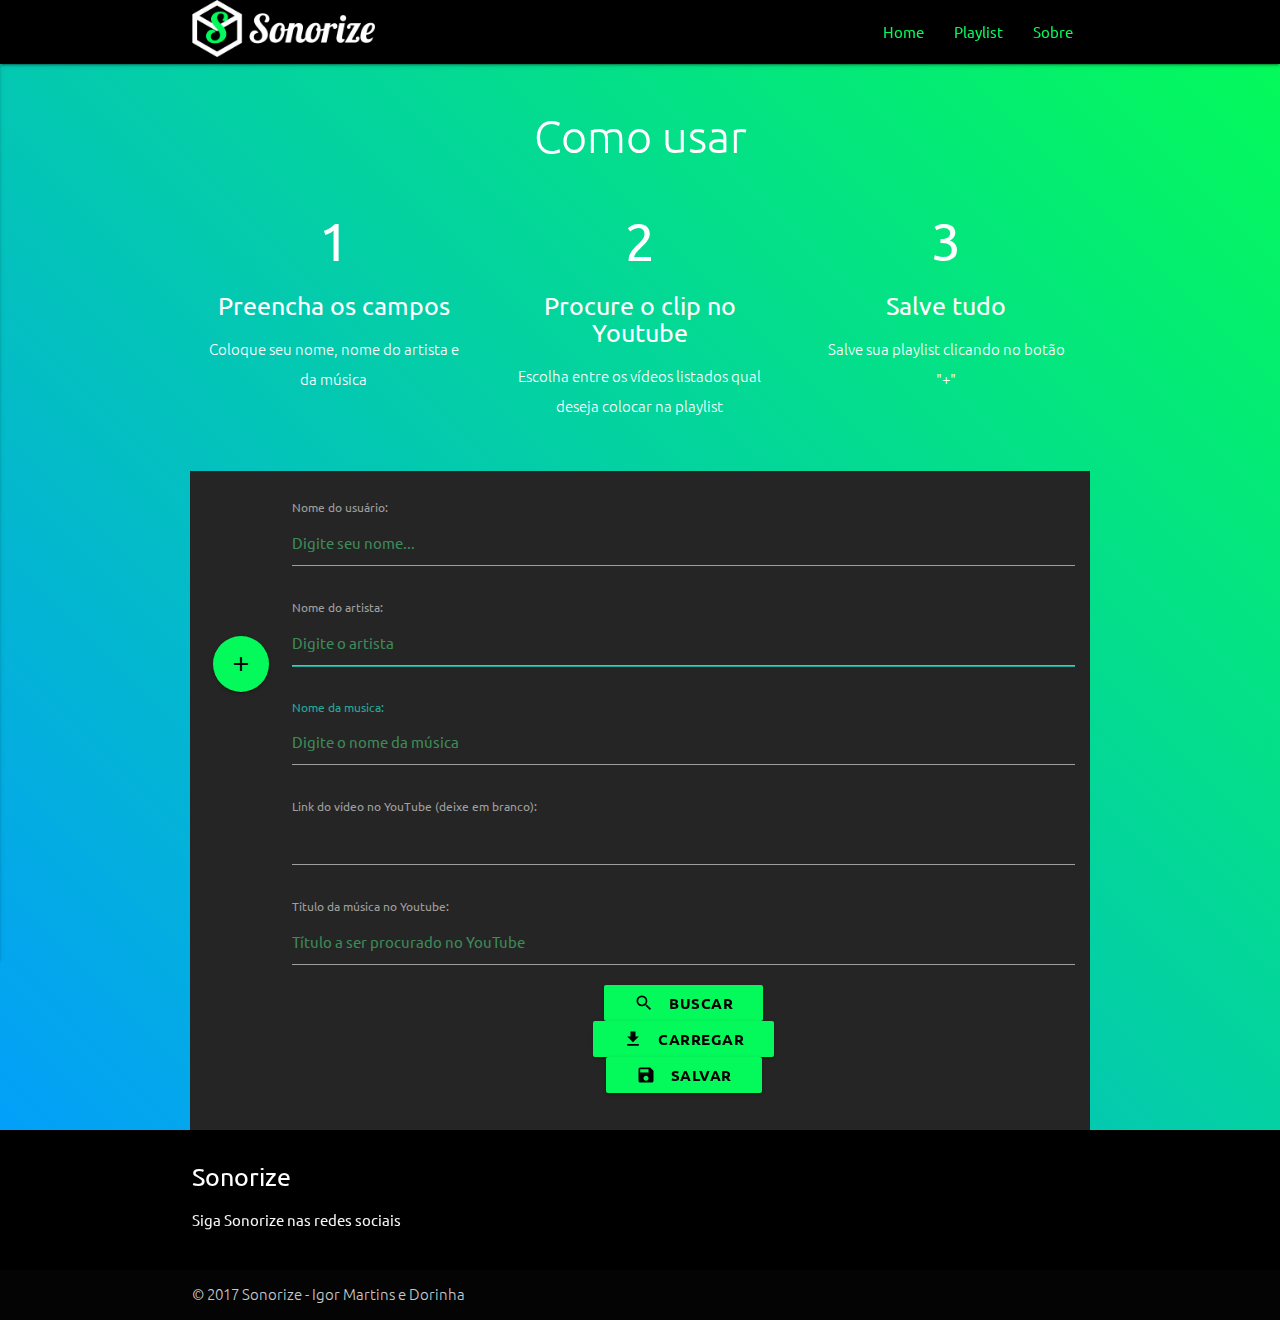
<file: playlist.html>
<!DOCTYPE html>
<html>

<head>
  <meta charset="utf-8">
  <meta name="viewport" content="width=device-width, initial-scale=1"/>
  <meta name="theme-color" content="#04fa5a">
  <title>Sonorize</title>
  <link href="css/materialize.css" type="text/css" rel="stylesheet" media="screen,projection"/>
  <link href="css/estilo.css" type="text/css" rel="stylesheet" media="screen,projection"/>
  <link href="css/playlist.css" type="text/css" rel="stylesheet" media="screen,projection"/>
  <link rel="icon" href="imgs/icon.png">
  <link href="https://fonts.googleapis.com/css?family=PT+Sans|Raleway|Ubuntu" rel="stylesheet">
  <link href="https://fonts.googleapis.com/icon?family=Material+Icons" rel="stylesheet">
</head>

<body>
  <header>
    <div class="navbar-fixed">
      <nav class="black" role="navigation">
        <div class="nav-wrapper container">
          <a id="logo-container" href="index.html" class="brand-logo">
            <img id="logo-menu" src="imgs/sonorize-branco.png" alt="Logo Sonorize">
          </a>
          <ul class="right hide-on-med-and-down">
            <li><a href="index.html">Home</a></li>
            <li><a href="playlist.html">Playlist</a></li>
            <li><a href="sobre.html">Sobre</a></li>
          </ul>
          <a href="index.html" data-activates="nav-mobile" class="button-collapse"><i class="material-icons">menu</i></a>
        </div>
      </nav>
    </div>
    <ul id="nav-mobile" class="side-nav">
      <li><a href="index.html">Home</a></li>
      <li><a href="playlist.html">Playlist</a></li>
      <li><a href="sobre.html">Sobre</a></li>
    </ul>
  </header>

  <div id="fundo">

    <div class="container white-text">
      <div class="section">
        <div class="row">
          <h1 id="funciona" class="light center">Como usar</h1>
          <div class="col s12 m4">
            <div class="icon-block">
              <h2 class="center">1</h2>
              <h5 class="center">Preencha os campos</h5>
              <p class="light center">Coloque seu nome, nome do artista e da música</p>
            </div>
          </div>

          <div class="col s12 m4">
            <div class="icon-block">
              <h2 class="center">2</h2>
              <h5 class="center">Procure o clip no Youtube</h5>
              <p class="light center">Escolha entre os vídeos listados qual deseja colocar na playlist</p>
            </div>
          </div>

          <div class="col s12 m4">
            <div class="icon-block">
              <h2 class="center">3</h2>
              <h5 class="center">Salve tudo</h5>
              <p class="light center">Salve sua playlist clicando no botão "+"</p>
            </div>
          </div>

        </div>
      </div>
    </div>

    <main id="app">
      <div id="info-usuario">
        <label for="nome-usuario">Nome do usuário:</label>
        <input type="text" id="nome-usuario" placeholder="Digite seu nome...">
      </div>
      <div id="nova-tarefa">
        <label for="nova-tarefa-artista">Nome do artista:</label>
        <input type="text" class="nova-tarefa "id="nova-tarefa-artista" autofocus placeholder="Digite o artista">
        <label for="nova-tarefa-musica">Nome da musica:</label>
        <input type="text" class="nova-tarefa" id="nova-tarefa-musica" autofocus placeholder="Digite o nome da música">
        <label for="nova-tarefa-artista">Link do vídeo no YouTube (deixe em branco): </label>
        <input type="text" class="nova-tarefa "id="nova-tarefa-link">
      </div>
      <button id="incluir-nova-tarefa" class="btn-floating btn-large waves-effect waves-light #212121 grey darken-4"><i class="material-icons">add</i></button>


      <div class="row">
          <div class="col-md-6 col-md-offset-3">
              <form action="#">
                <label for="nome-usuario">Título da música no Youtube:</label>
                  <input type="text" id="search" placeholder="Título a ser procurado no YouTube"/>
                  <div class="cont-botoes">
                    <button type="submit" class="btn waves-effect waves-dark"><i class="material-icons left">search</i>Buscar</button>
                    <button id="carregar" class="btn waves-effect waves-dark"><i class="material-icons left">file_download</i>Carregar</button>
                    <button id="salvar" class="btn waves-effect waves-dark"><i class="material-icons left">save</i>Salvar</button>
                  </div>
              </form>
              <div id="results"></div>
          </div>
      </div>

      <ul id="lista-playlist"></ul>

      <!-- <div class="col s12 m12">
        <div class="icon-block">
          <h5 class="center">Não encontrou o vídeo que queria? Veja estas dicas</h5>
          <p class="light center">Salve sua playlist clicando no botão "+"</p>
        </div>
      </div> -->

    </main>
</div>

  <footer class="page-footer #000000 black">
    <div class="container">
      <div class="row">
        <div class="col l6 s12">
          <h5 class="white-text">Sonorize</h5>
          <p class="grey-text text-lighten-4">Siga Sonorize nas redes sociais</p>
        </div>
      </div>
    </div>
    <div class="footer-copyright">
      <div class="container"> © 2017 Sonorize - Igor Martins e Dorinha</div>
    </div>
  </footer>

  <script src="js/jquery-3.2.1.js"></script>
  <script src="js/app.js"></script>
  <script src="https://apis.google.com/js/client.js?onload=googleApiClientReady"></script>
  <script src="js/materialize.js"></script>
  <script src="js/playlist.js"></script>
  <script src="js/motor.js"></script>

  </body>
</html>
</file>
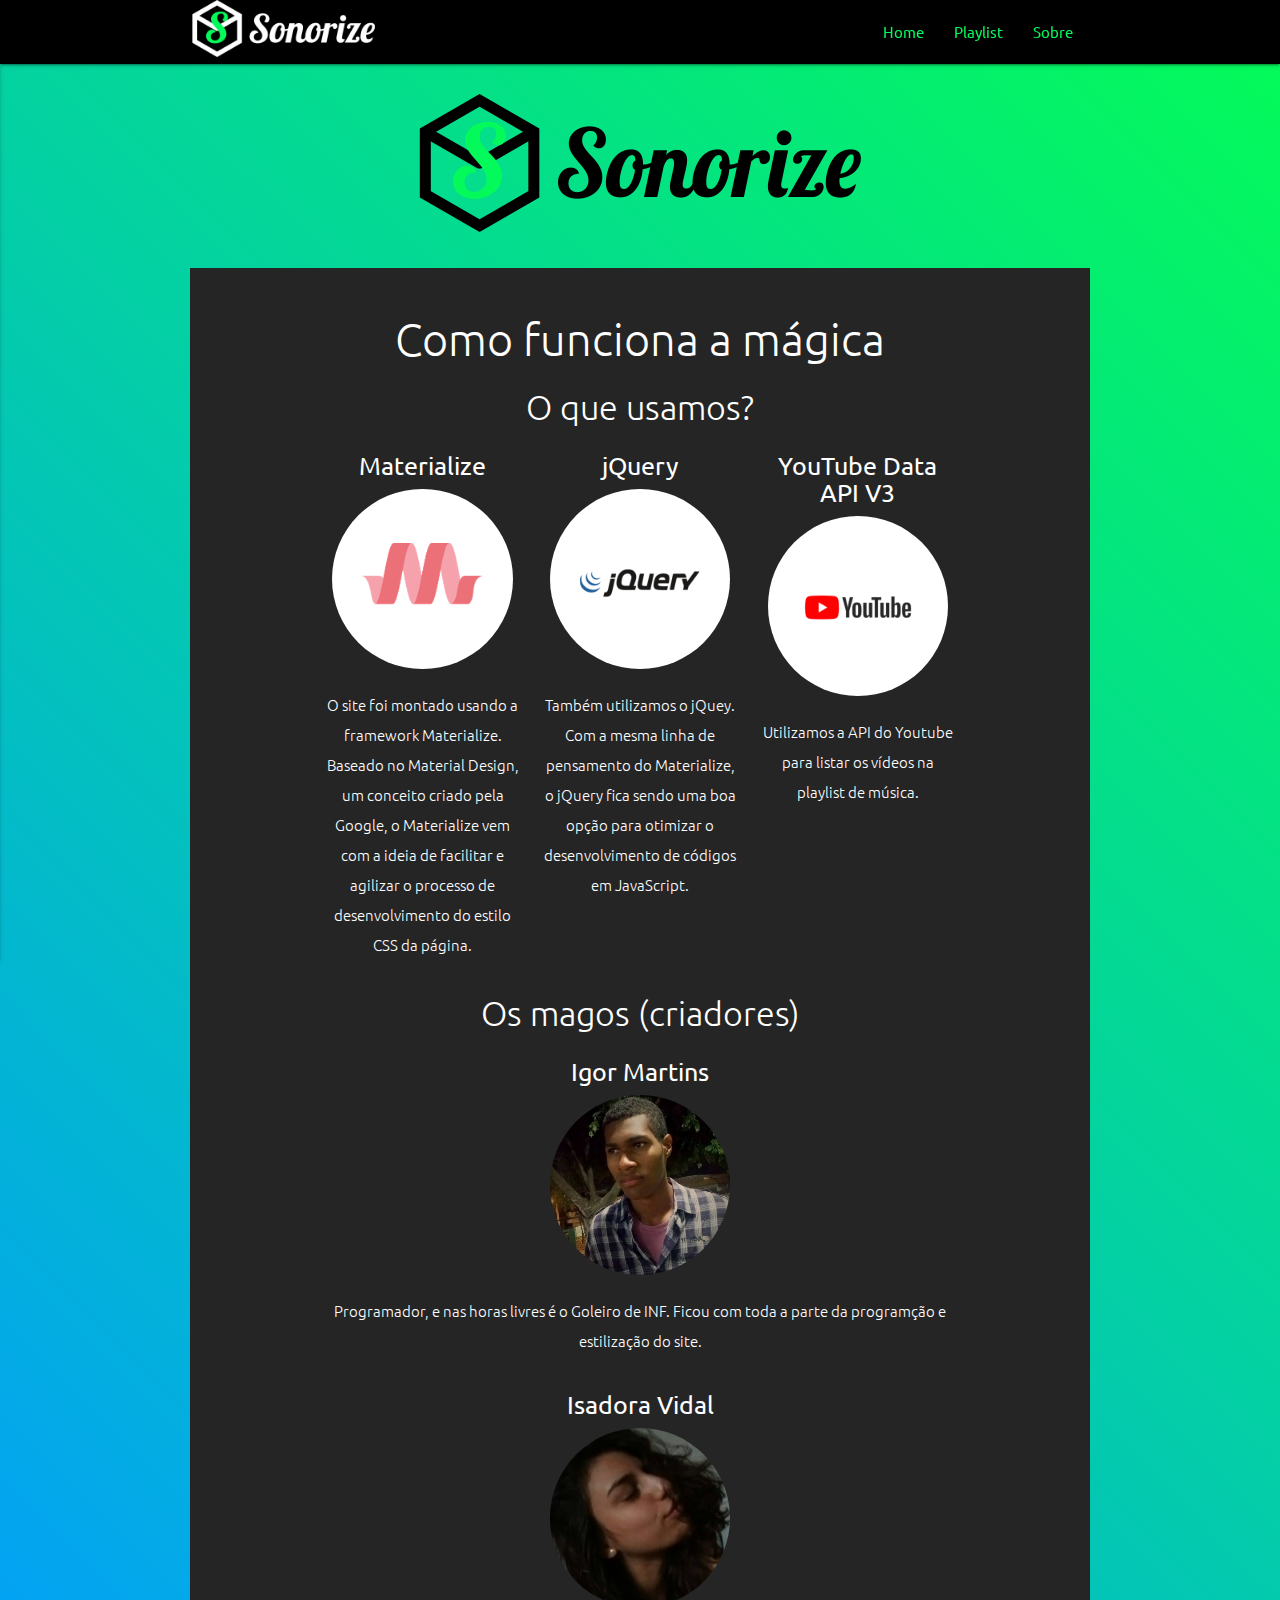
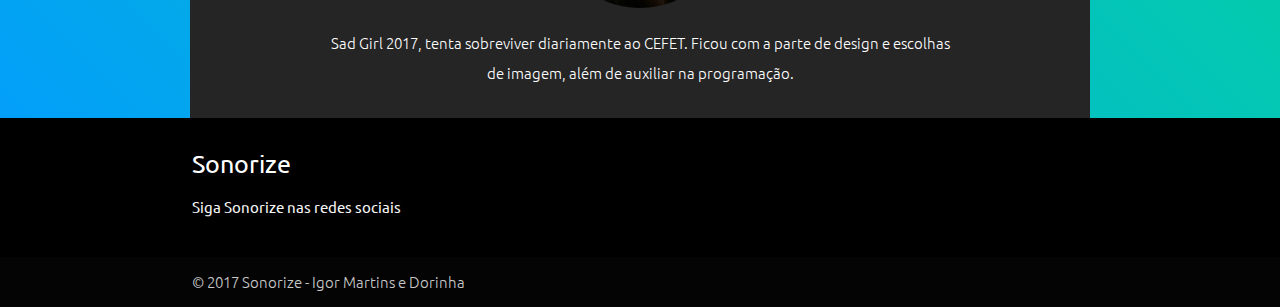
<file: sobre.html>
<!DOCTYPE html>
<html>

<head>
  <meta charset="utf-8">
  <meta name="viewport" content="width=device-width, initial-scale=1"/>
  <meta name="theme-color" content="#04fa5a">
  <title>Sonorize</title>
  <link href="css/materialize.css" type="text/css" rel="stylesheet" media="screen,projection"/>
  <link href="css/estilo.css" type="text/css" rel="stylesheet" media="screen,projection"/>
  <link href="css/sobre.css" type="text/css" rel="stylesheet" media="screen,projection"/>
  <link rel="icon" href="imgs/icon.png">
  <link href="https://fonts.googleapis.com/css?family=PT+Sans|Raleway|Ubuntu" rel="stylesheet">
  <link href="https://fonts.googleapis.com/icon?family=Material+Icons" rel="stylesheet">
</head>

<body>
  <header>
    <div class="navbar-fixed">
      <nav class="black" role="navigation">
        <div class="nav-wrapper container">
          <a id="logo-container" href="index.html" class="brand-logo">
            <img id="logo-menu" src="imgs/sonorize-branco.png" alt="Logo Sonorize">
          </a>
          <ul class="right hide-on-med-and-down">
            <li><a href="index.html">Home</a></li>
            <li><a href="playlist.html">Playlist</a></li>
            <li><a href="sobre.html">Sobre</a></li>
          </ul>
          <a href="index.html" data-activates="nav-mobile" class="button-collapse"><i class="material-icons">menu</i></a>
        </div>
      </nav>
    </div>
    <ul id="nav-mobile" class="side-nav">
      <li><a href="index.html">Home</a></li>
      <li><a href="playlist.html">Playlist</a></li>
      <li><a href="sobre.html">Sobre</a></li>
    </ul>
  </header>

  <div id="fundo">

    <div id="logo">
      <img class="responsive-img" src="imgs/sonorize-preto.png" alt="Logo Sonorize">
    </div>

    <main id="conteudo">
      <div class="container white-text">
        <div class="section">
          <div class="row">
            <h1 id="funciona" class="light center">Como funciona a mágica</h1>
            <h4 class="light center">O que usamos?</h4>

            <div class="col s12 m4">
               <article class="usamos">
                 <h5 class="center">Materialize</h5>
                 <img class="logo-sobre" src="imgs/materialize-logo.png" alt="Logo jQuery">
                 <p class="center">
                   O site foi montado usando a framework Materialize. Baseado no Material Design,
                   um conceito criado pela Google, o Materialize vem com a ideia de facilitar e
                   agilizar o processo de desenvolvimento do estilo CSS da página.
                 </p>
              </article>
            </div>

            <div class="col s12 m4">
               <article class="usamos">
                 <h5 class="center">jQuery</h5>
                 <img class="logo-sobre" src="imgs/jquery-logo.png" alt="Logo jQuery">
                 <p class="center">
                   Também utilizamos o jQuey. Com a mesma linha de pensamento do Materialize,
                   o jQuery fica sendo uma boa opção para otimizar o desenvolvimento de códigos
                   em JavaScript.
                 </p>
              </article>
            </div>


            <div class="col s12 m4">
               <article class="usamos">
                 <h5 class="center">YouTube Data API V3</h5>
                 <img class="logo-sobre" src="imgs/youtube-logo.png" alt="Logo jQuery">
                 <p class="center">
                   Utilizamos a API do Youtube para listar os vídeos na playlist de música.
                 </p>
              </article>
            </div>

          </div>

          <div class="row">

            <h4 class="light center">Os magos (criadores)</h4>

            <div class="col s12 m12">
               <article class="usamos">
                 <h5 class="center">Igor Martins</h5>
                 <img class="foto" src="imgs/igor.jpg" alt="Foto Igor">
                 <p class="center">
                   Programador, e nas horas livres é o Goleiro de INF. Ficou com toda a
                   parte da programção e estilização do site.
                 </p>
               </div>
              </article>
            </div>

            <div class="col s12 m12">
               <article class="usamos">
                 <h5 class="center">Isadora Vidal</h5>
                 <img class="foto" src="imgs/dora.jpg" alt="Foto Isadora">
                 <p class="center">
                   Sad Girl 2017, tenta sobreviver diariamente ao CEFET. Ficou com a parte de design
                   e escolhas de imagem, além de auxiliar na programação.
                 </p>
              </article>
            </div>

          </div>

          </div>
        </div>
    </main>
</div>

  <footer class="page-footer #000000 black">
    <div class="container">
      <div class="row">
        <div class="col l6 s12">
          <h5 class="white-text">Sonorize</h5>
          <p class="grey-text text-lighten-4">Siga Sonorize nas redes sociais</p>
        </div>
      </div>
    </div>
    <div class="footer-copyright">
      <div class="container"> © 2017 Sonorize - Igor Martins e Dorinha</div>
    </div>
  </footer>

  <script src="js/jquery-3.2.1.js"></script>
  <script src="js/app.js"></script>
  <script src="https://apis.google.com/js/client.js?onload=googleApiClientReady"></script>
  <script src="js/materialize.js"></script>
  <script src="js/playlist.js"></script>
  <script src="js/motor.js"></script>

  </body>
</html>
</file>
<file: css/estilo.css>
body, html {
  width: 100%;
  height: 100%;
  font-family: 'Ubuntu', sans-serif;
}
nav ul a,
nav .brand-logo {
  color: #04fa5a;
  font-family: 'Ubuntu', sans-serif;
}

nav ul a,
nav .side-nav {
  color: #04fa5a;
  font-family: 'Ubuntu', sans-serif;
}

p {
  line-height: 2rem;
}

.parallax-container {
  min-height: 380px;
  line-height: 0;
  height: auto;
  color: rgba(255,255,255,.9);
}
  .parallax-container .section {
    width: 100%;
  }

@media only screen and (max-width : 992px) {
  .parallax-container .section {
    position: absolute;
    top: 40%;
  }
  #index-banner .section {
    top: 10%;
  }
}

@media only screen and (max-width : 600px) {
  #index-banner .section {
    top: 0;
  }
}

.icon-block {
  padding: 0 15px;
}
.icon-block .material-icons {
  font-size: inherit;
}

footer.page-footer {
  margin: 0;
}

#logo-menu {
  height: 3.8rem;
}

#logo-banner {
  height: 10rem;
}
.container-logo-banner {
  height: 100vh;
}
#fone-fundo {
  height: 100vh;
}

#destaque {
  color: #04fa5a;
  font-family: 'Ubuntu', sans-serif;
  font-size: 2rem;
  position: absolute;
  top: 50%;
  padding: 40px;
  background-color: rgba(0, 0, 0, 0.65);
  }


}
.cont-fundo {
  height: 100vh;
  position: relative;
}

#funciona {
  font-size: 3rem;
}

#quadradin {
  width: 100%;
}

#fitinha {
  width: 130%;
}
</file>
<file: css/playlist.css>
html, body {
  min-height: 100%;
}

#fundo {
  background-image: linear-gradient(45deg, #039ffa, #04fa5a);
  min-height: calc(100% - 189.297px - 64px);
}

#app {
  margin: 0 auto;
  min-width: 300px;
  max-width: 900px;
  font-size: 1.5rem;
  background-color: #252525;
  color: #04fa5a;
  padding: 1rem;
  min-height: calc(100% - 189.297px - 64px);
}

#lista-tarefas {
  list-style-type: none;
  padding: 1rem;
  margin: 0;
}

#nova-tarefa {
  width: 90%;
  box-sizing: border-box;
  float: right;
}

.nova-tarefa {
  display: flex;
  width: 100%;
  box-sizing: border-box;
  color: #04fa5a;
}

.nova-tarefa input,
.nova-tarefa select,
.nova-tarefa button {
  font: inherit;
  outline: none;
  border: none;
}

.nova-tarefa,
.item-tarefa {
  width: 100%;
}

#incluir-nova-tarefa {
  clear: left;
  position: relative;
  left: -0.5rem;
  cursor: pointer;
  top: 4rem;
}

@media only screen and (min-width : 600px) {
  #incluir-nova-tarefa {

  }
}

#incluir-nova-tarefa {
  clear: left;
  position: relative;
  left: 0.5rem;
  cursor: pointer;
  top: 10rem;
}

#incluir-nova-tarefa > .material-icons {
  background-color: #04fa5a;
  color: #000;
  /*font-weight: bold;*/
}

#incluir-nova-tarefa > .material-icons:hover {
  background-color: #6aff9e;
}

#incluir-nova-tarefa > .material-icons:focus {
  background-color: #6aff9e;
}

.item-tarefa {
  position: relative;
  transition: all 200ms ease;
}

.item-tarefa::before {
  content: "";
  position: absolute;
  display: inline-block;
  top: 1px;
  left: 0;
  bottom: 0;
  width: 9px;
}

#info-usuario {
  width: 90%;
  float: right;
}

/*#info-usuario > * {
  padding: 0.5rem 0.5rem 0.5rem 1.5rem;
  margin: 0.5rem 0;
}

#info-usuario > label {
  color: #04fa5a;
  cursor: pointer;
}*/

/*#nome-usuario {
  flex: 1;
  font: inherit;
  border-width: 0;
  outline-width: 0;
  color: #04fa5a;
  background-color: transparent;
}*/

#nome-usuario::-webkit-input-placeholder ,
#nova-tarefa-artista::-webkit-input-placeholder ,
#nova-tarefa-musica::-webkit-input-placeholder ,
#nova-tarefa-artista::-webkit-input-placeholder ,
#search::-webkit-input-placeholder {
  color: #3e8a59;
}

/*Trocar cor do sublinhado no input*/
input[type=text]:not(.browser-default):focus:not([readonly]) {
  border-bottom-color: #04fa5a;
}

.cont-botoes {
  text-align: center;
}

.cont-botoes > button {
  background-color: #04fa5a;
  color: #000;
  font-weight: bold;
  display: inline;
  margin-left: auto;
  margin-right: auto;
}

@media only screen and (min-width: 600px) {
  .cont-botoes > button {
    display: block;
    margin: 0 auto;
  }
}

.cont-botoes > button:hover {
  background-color: #6aff9e;
  color: #000;
  font-weight: bold;
}

.cont-botoes > button:focus {
  background-color: #6aff9e;
  color: #000;
  font-weight: bold;
}

form {
  width: 90%;
  box-sizing: border-box;
  float: right;
}

.item {
  clear: both;
  position: relative;
  width: 100%;
  text-align: center;
  padding: 1rem;
}

.item > h2 {
  font-size: 2rem;
}
</file>
<file: css/sobre.css>
html, body {
  min-height: 100%;
}

#fundo {
  background-image: linear-gradient(45deg, #039ffa, #04fa5a);
  min-height: calc(100% - 189.297px - 64px);
}

#conteudo {
  margin: 0 auto;
  min-width: 300px;
  max-width: 900px;
  background-color: #252525;
  /*color: #04fa5a;
  padding: 1rem;*/
  min-height: calc(100% - 189.297px - 64px);
}

#logo {
  text-align: center;
  padding: 2rem;
}

.logo-sobre {
  background-color: #fff;
  padding: 2rem;
  border-radius: 50%;
  height: 12rem;
}

.usamos {
  color: #fff;
  text-align: center;
  font-weight: 300;
}

.foto {
  border-radius: 50%;
  height: 12rem;
}
</file>
